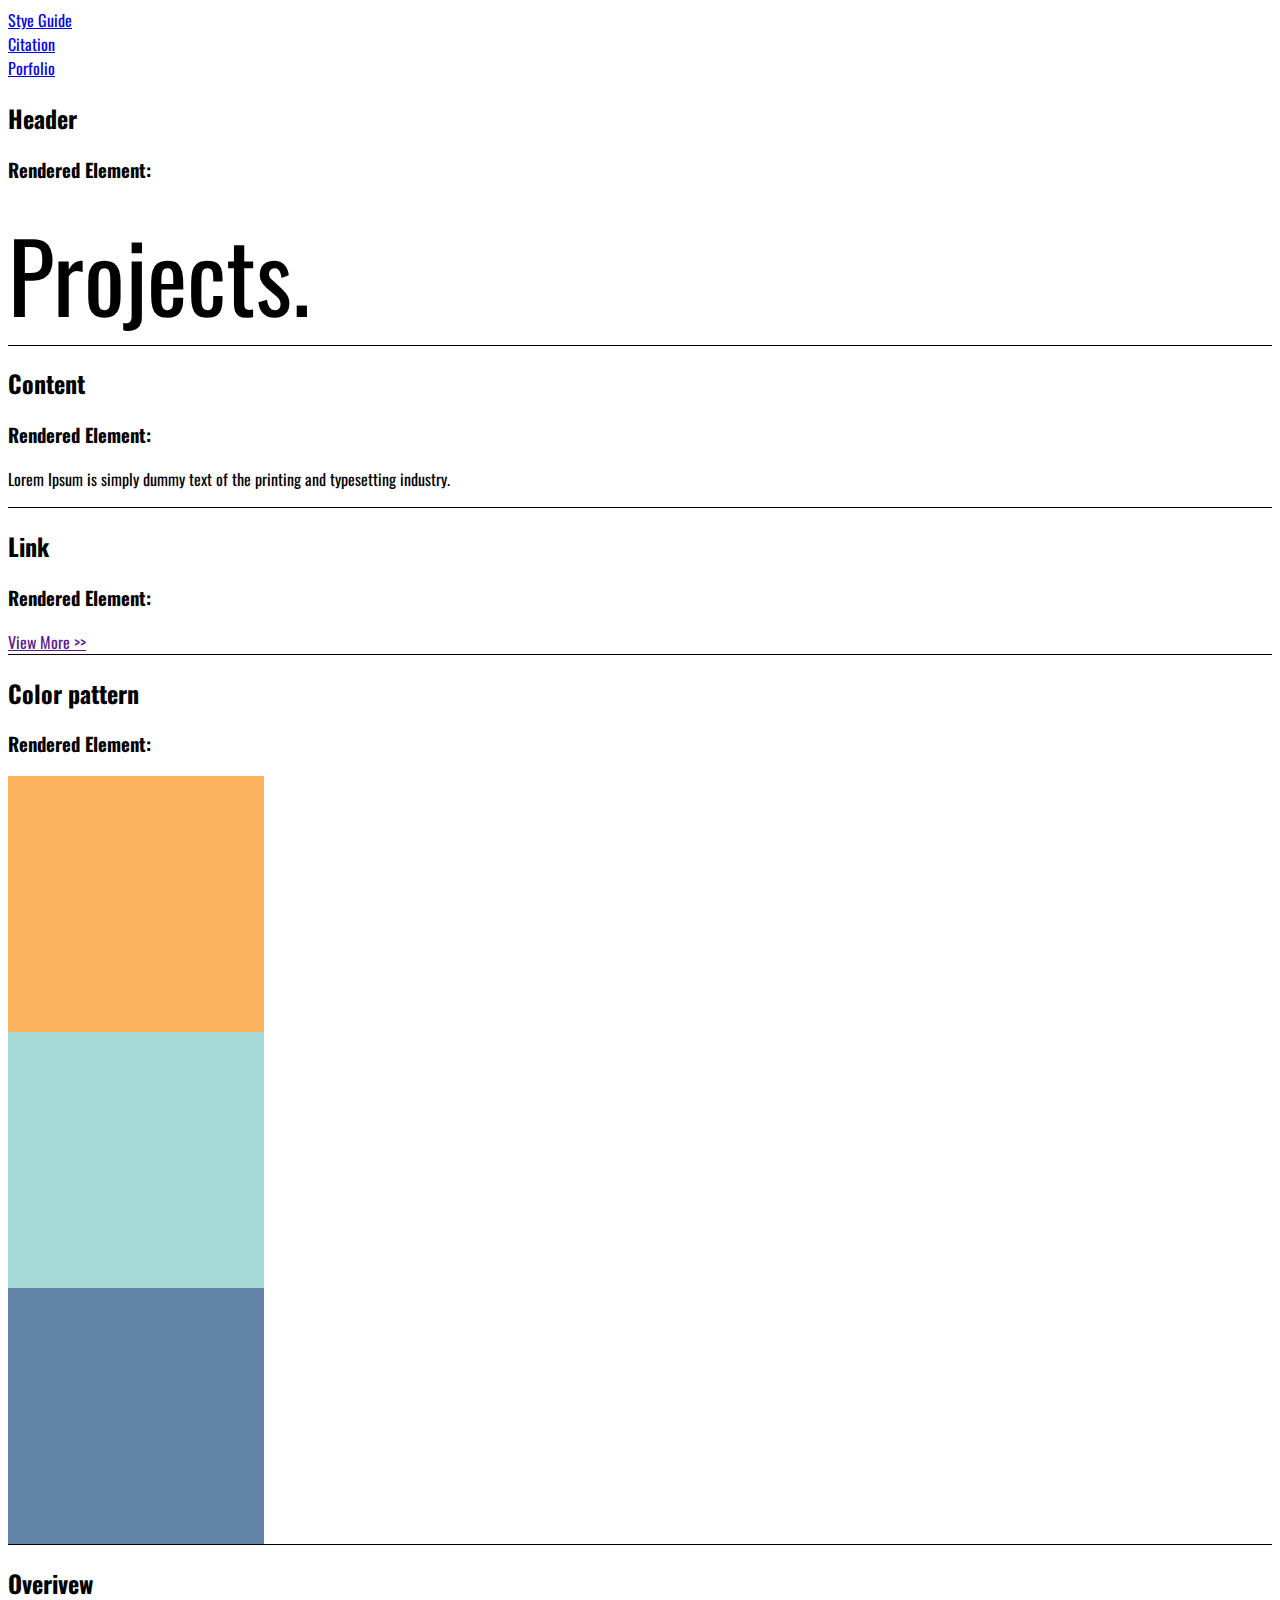
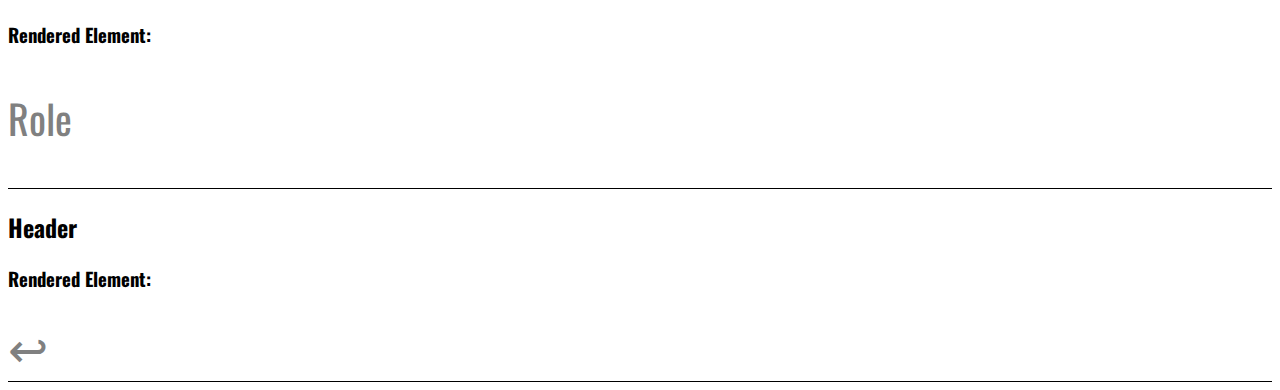
<file: 339Final_StyleGuide.html>
<!DOCTYPE html>
<html lang="en">

<head>
    <meta charset="utf-8">
    <meta name="viewport" content="width=device-width, initial-scale=1">
    <link rel="stylesheet" type="text/css" href="stylemain.css" />
    <link href="https://fonts.googleapis.com/css?family=Oswald&display=swap" rel="stylesheet">
    <title>Style Guide</title>
</head>

<body>
    <nav>
            <li><a href="339Final_StyleGuide.html">Stye Guide</a></li>
            <li><a href="citation.html">Citation</a></li>
            <li> <a href="homepage.html">Porfolio</a></li>
    </nav>
    <section>
        <h2>Header</h2>
        <h3>Rendered Element:</h3>
        <span class="infoTitle">Projects.</span>
    </section>
    <section>
        <h2>Content</h2>
        <h3>Rendered Element:</h3>
        <p>Lorem Ipsum is simply dummy text of the printing and typesetting industry.</p>
    </section>
    <section>
        <h2>Link</h2>
        <h3>Rendered Element:</h3>
        <a href="">View More >></a>
    </section>
    <section>
        <h2>Color pattern</h2>
        <h3>Rendered Element:</h3>
        <div class="yellow"></div>
        <div class="green"></div>
        <div class="pruple"></div>
        <div class="blue"></div>
    </section>
    <section>
        <h2>Overivew</h2>
        <h3>Rendered Element:</h3>
        <p class="overview">Role</p>
    </section>
    <section>
        <h2>Header</h2>
        <h3>Rendered Element:</h3>
        <span class="arrow">&#8617;</span>
    </section>
</body>

</html>
</file>
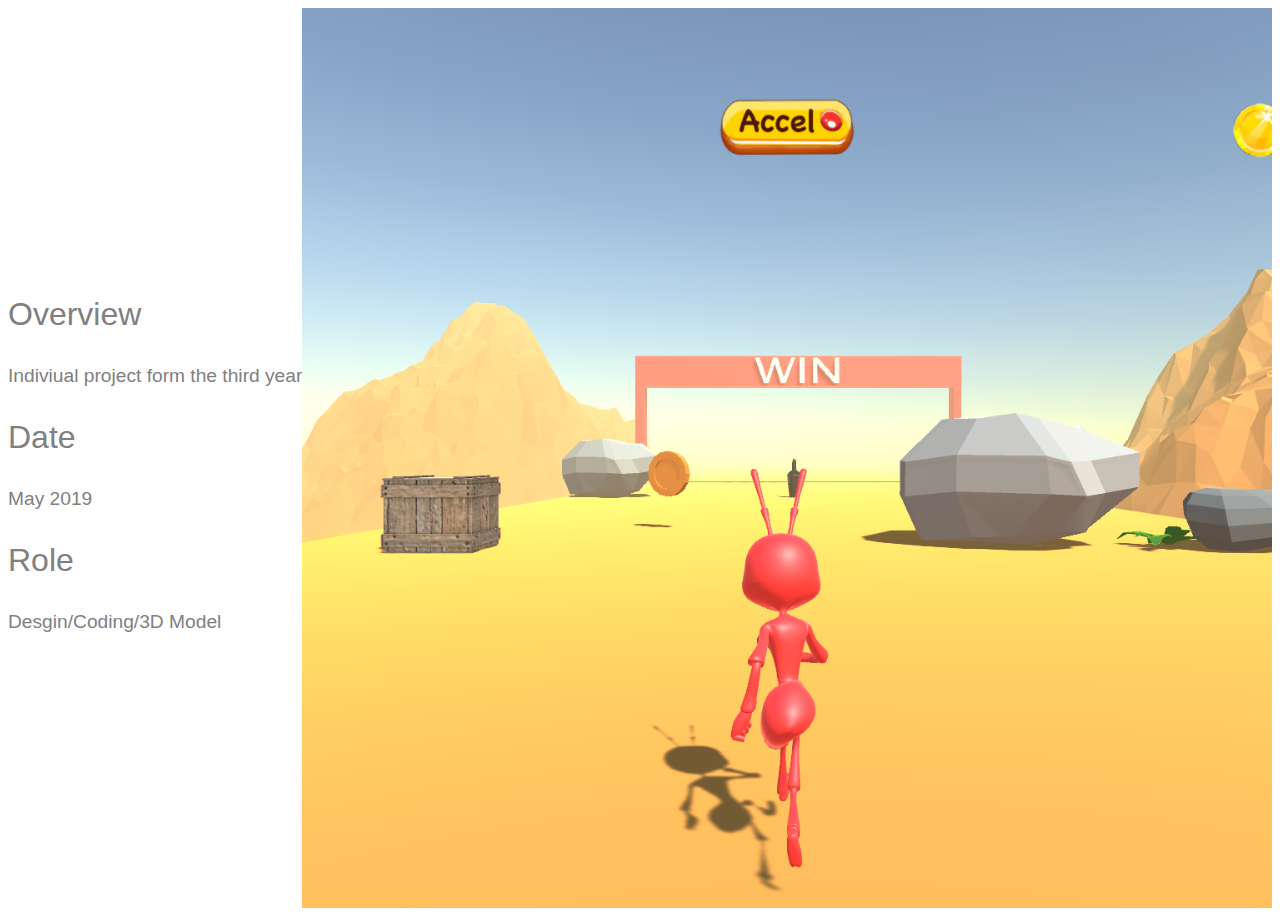
<file: projectPage.html>
<!DOCTYPE html>
<html lang="en">

<head>
    <meta charset="utf-8">
    <meta name="viewport" content="width=device-width, initial-scale=1">
    <link rel="stylesheet" href="projectPage.css">
    <title>Gary Zhang</title>

    <body>
        <div class="container">
            <div class="left">
                <div class="topView">
                    <p class="viewTitle">Overview</p>
                    <p class="viewSub">Indiviual project form the third year</p>
                    <p class="viewTitle">Date</p>
                    <p class="viewSub">May 2019</p>
                    <p class="viewTitle">Role</p>
                    <p class="viewSub">Desgin/Coding/3D Model</p>
                </div>
            </div>
            <div class="right"></div>
        </div>



    </body>
</head>
</file>
<file: stylemain.css>
body {
    /* font-family: 'Vollkorn', serif; */
    font-family: 'Oswald', sans-serif;
}

.arrow{
    font-size:3rem;
    color:gray;
}

.infoTitle {
    font-size: 6rem;
}

section {
    border-bottom: thin black solid;
}

.blue,
.yellow,
.purple,
.green {
    width: 20vw;
    height: 20vw;
}

.blue {
    background-color: #6385a7;
}

.green {
    background-color: #a4d9d6;
}

.purple {
    background-color: #edb5bf;
}

.yellow {
    background-color: #fdb35d;
}

.overview {
    color: gray;
    font-size: 2.5rem;
}
</file>
<file: projectPage.css>
* {
    box-sizing: border-box;
}

@import url('https://fonts.googleapis.com/css?family=Rubik:400,500&display=swap');
body {
    font-family: 'Rubik', sans-serif;
}

.container {
    display: flex;
    height: 100vh;
}

.left {
    overflow: hidden;
    display: flex;
    flex-wrap: wrap;
    flex-direction: column;
    justify-content: center;
    animation-name: left;
    animation-duration: 1s;
    animation-fill-mode: both;
    animation-delay: 1s;
}

.right {
    flex: 1;
    background-color: black;
    transition: 1s;
    /* background-image: url(https://images.unsplash.com/photo-1550745165-9bc0b252726f?ixlib=rb-1.2.1&ixid=eyJhcHBfaWQiOjEyMDd9&auto=format&fit=crop&w=2250&q=80); */
    background-image: url(unityBg.png);
    background-size: cover;
    background-repeat: no-repeat;
    background-position: center;
}

.viewTitle {
    font-size: 2rem;
    color: grey;
}

.viewSub {
    font-size: 1.2rem;
    color: grey;
}

@keyframes left {
    0% {
        opacity: 0;
        width: 0;
    }
    100% {
        opacity: 1;
        padding: 20px 40px;
        width: 440px;
    }
}
</file>
